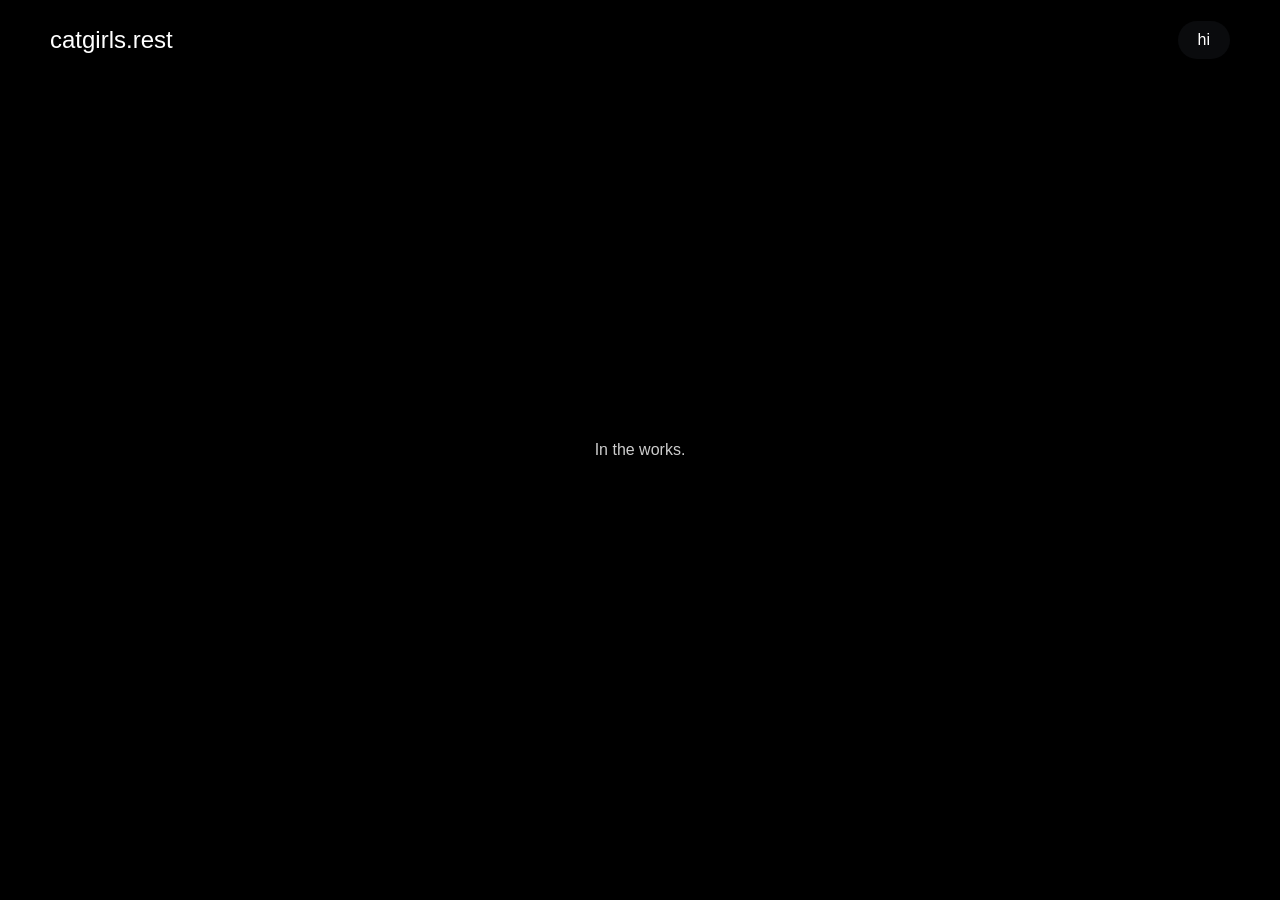
<file: index.html>
<!--
                                                **                        
                #***#                          *##*                       
              #**                            **#*###                      
              *#                           *###****#                      
              ##                         **######**##                     
               #                        +#%######***#%                    
                ##                    *+%%########**##                    
                  %##       ###%%#######******#####*#%%                   
                        %##*********###***********##*%%                   
                      ####**************##***********#%                   
   *###****+**      ##*##*******************************                  
    *#**####%%%%%%###*#*********#***********************=*                
     ##**##########**#***********#****+*+++******+=+***=****              
      ##**########***#**************+++*++++**+*++==-=+*+*#***            
       ########*##**#*********+++++*++++*+--+*+++++*+******#**##**  *     
        %%###*##****#*****++++++++++*+=+++++++=+*+++**##*********##       
         %%###*-***********+++++++=++*+++=++++***+++****#*****###****##   
          %%#*=+*+******+*+*=+++++*+++*++++++++-+=-*+***********#         
           %%*-+-=++*++****+*++++++*++**+=-+++=:-=:-+++***********        
            **-*++++**+**++*+*++++++*++**=-=++-:*-::-+*++***********      
            **=+****+#+++**+*+*+++++++++*+:-+**##%##++%=**#*****##*****###
            **********++*=+*-=+-*++++*++*+:=%#*###%#-#+-:*=++***######    
            ***%******==++--+-:==-+++++-+=:+-=%*+*#%=:-++*:++*****#       
       *  **##*#****#*:::=+::-=-::-::-++:::::*+=::-**:-=:=*.+***+#**      
           **#********:::=*##%###*:::::.::::.::::::---=+*:=:.+****#**     
          **#*********#:-+#-%#%##%%:::.:......::::::-+++*:=.::*****###    
        #*##****#***+#-==%::*##==+*...:-.......:::-=-::=:::-:**#****##*   
      ##    ****#**%*=:**#..=#==-:::...::.......::::::=:.-=.****##***#### 
           ##**##***+*:++*+*+===:-:::..........:-.::.:-:-:-=******#****###
   #       #*### #*#:*.**=::*+++=::::.........::....::--+-:-...:+**#****##
  #      ####    #***-+:=::+*-:::::::.=-::::::.......**-...... ...**##***#
 *#               ****=+..-:**-::::..:.............-*+.............#*###**
 *#              #******--:-..:*::...............:***:.............*##*###
 #*#           *###**#*++#===...=**=::.........:*++**-...........::#######
 ##*#       *# ####*=..........-=::----==***++++=++=--=...::::::-*####*##*
  ###*##   ##**####*............:::------##+++++#%%--=-==---=#%%#######**#
   ####*##*#######*-::............::----=%%%%%%%%%++-------%%%####%#####**
    ###########*##*#--:::........-.---+%@*--**++--#@@**=-::+%%%#%##*%%###*
        %%#%%##*#*##**#+---::::..::@@@@@+:.+####..:@@@@#...-#%%#####*#%%##

        I'm not your friend, I just hold you in higher regard than most.
-->
<!DOCTYPE html>
<html lang="en">
<head>
    <meta http-equiv="content-type" content="text/html; charset=UTF-8">
    <meta charset="UTF-8">
    <meta name="viewport" content="width=device-width, initial-scale=1.0">
    <title>catgirls.rest</title>
    <link rel="stylesheet" href="css/global.css">
    <link rel="stylesheet" href="css/profile.css">
</head>
<body>
    <div class="navbar">
        <a href="/" class="logo">catgirls.rest</a>
        <a href="/" class="button">hi</a>
    </div>
    In the works.
</body>
<script src="js/ie.js"></script>
<script src="js/hmmdeob.js"></script>
</html>
</file>
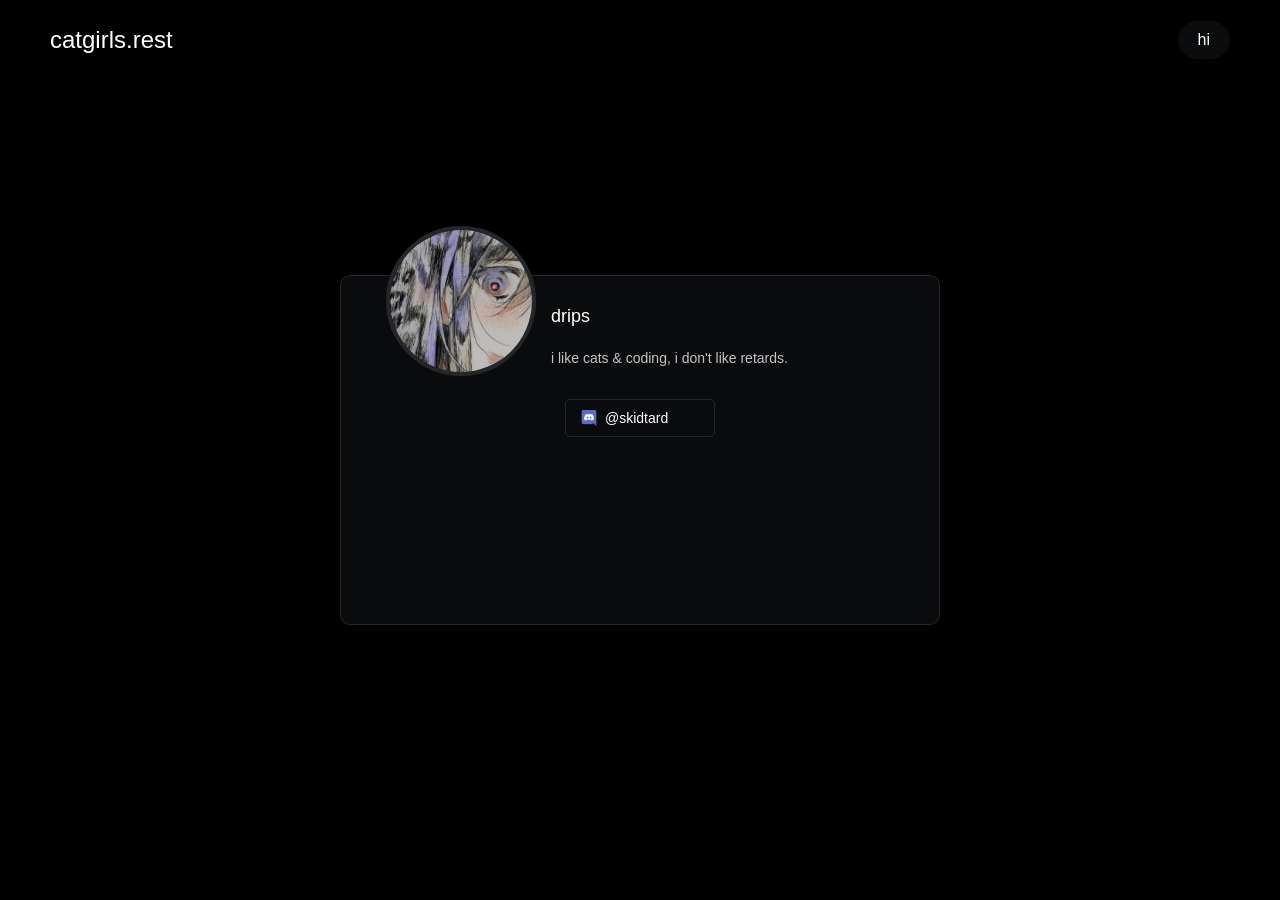
<file: @d.html>
<!--
                                                                          
                                                **                        
                #***#                          *##*                       
              #**                            **#*###                      
              *#                           *###****#                      
              ##                         **######**##                     
               #                        +#%######***#%                    
                ##                    *+%%########**##                    
                  %##       ###%%#######******#####*#%%                   
                        %##*********###***********##*%%                   
                      ####**************##***********#%                   
   *###****+**      ##*##*******************************                  
    *#**####%%%%%%###*#*********#***********************=*                
     ##**##########**#***********#****+*+++******+=+***=****              
      ##**########***#**************+++*++++**+*++==-=+*+*#***            
       ########*##**#*********+++++*++++*+--+*+++++*+******#**##**  *     
        %%###*##****#*****+++++++++*+=+++++++=+*+++**##*********##       
         %%###*-***********+++++++=++*+++=++++***+++****#*****###****##   
          %%#*=+*+******+*+*=+++++*+++*++++++++-+=-*+***********#         
           %%*-+-=++*++****+*++++++*++**+=-+++=:-=:-+++***********        
            **-*++++**+**++*+*++++++*++**=-=++-:*-::-+*++***********      
            **=+****+#+++**+*+*+++++++++*+:-+**##%##++%=**#*****##*****###
            **********++*=+*-=+-*++++*++*+:=%#*###%#-#+-:*=++***######    
            ***%******==++--+-:==-+++++-+=:+-=%*+*#%=:-++*:++*****#       
       *  **##*#****#*:::=+::-=-::-::-++:::::*+=::-**:-=:=*.+***+#**      
           **#********:::=*##%###*:::::.::::.::::::---=+*:=:.+****#**     
          **#*********#:-+#-%#%##%%:::.:......::::::-+++*:=.::*****###    
        #*##****#***+#-==%::*##==+*...:-.......:::-=-::=:::-:**#****##*   
      ##    ****#**%*=:**#..=#==-:::...::.......::::::=:.-=.****##***#### 
           ##**##***+*:++*+*+===:-:::..........:-.::.:-:-:-=******#****###
   #       #*### #*#:*.**=::*+++=::::.........::....::--+-:-...:+**#****##
  #      ####    #***-+:=::+*-:::::::.=-::::::.......**-...... ...**##***#
 *#               ****=+..-:**-::::..:.............-*+.............#*###**
 *#              #******--:-..:*::...............:***:.............*##*###
 #*#           *###**#*++#===...=**=::.........:*++**-...........::#######
 ##*#       *# ####*=..........-=::----==***++++=++=--=...::::::-*####*##*
  ###*##   ##**####*............:::------##+++++#%%--=-==---=#%%#######**#
   ####*##*#######*-::............::----=%%%%%%%%%++-------%%%####%#####**
    ###########*##*#--:::........-.---+%@*--**++--#@@**=-::+%%%#%##*%%###*
        %%#%%##*#*##**#+---::::..::@@@@@+:.+####..:@@@@#...-#%%#####*#%%##

        I'm not your friend, I just hold you in higher regard than most.
-->
<!DOCTYPE html>
<html lang="en">

<head>
    <meta http-equiv="content-type" content="text/html; charset=UTF-8">
    <meta charset="UTF-8">
    <meta name="viewport" content="width=device-width, initial-scale=1.0">
    <title>catgirls.rest - @d</title>
    <link rel="stylesheet" href="css/global.css">
    <link rel="stylesheet" href="css/profile.css">
</head>

<body>
    <div class="navbar">
        <a href="index.html" class="logo">catgirls.rest</a>
        <a href="index.html" class="button">hi</a>
    </div>
    <div class="profile-container">
        <img class="profile-avatar" src="cdn/avatars/drips.png" alt="Profile Avatar">
        <div class="username">drips</div>
        <div class="bio">i like cats & coding, i don't like retards.
                </div>
                <div class="connections">
                    <div class="connection-box">
                        <img src="cdn/icons/discord.png" alt="Discord Icon">
                        <span>@skidtard</span>
                    </div>
                    </a>
                </div>
        </div>
</body>
<script src="js/ie.js"></script>
<script src="js/hmm.js"></script>
</html>
</file>
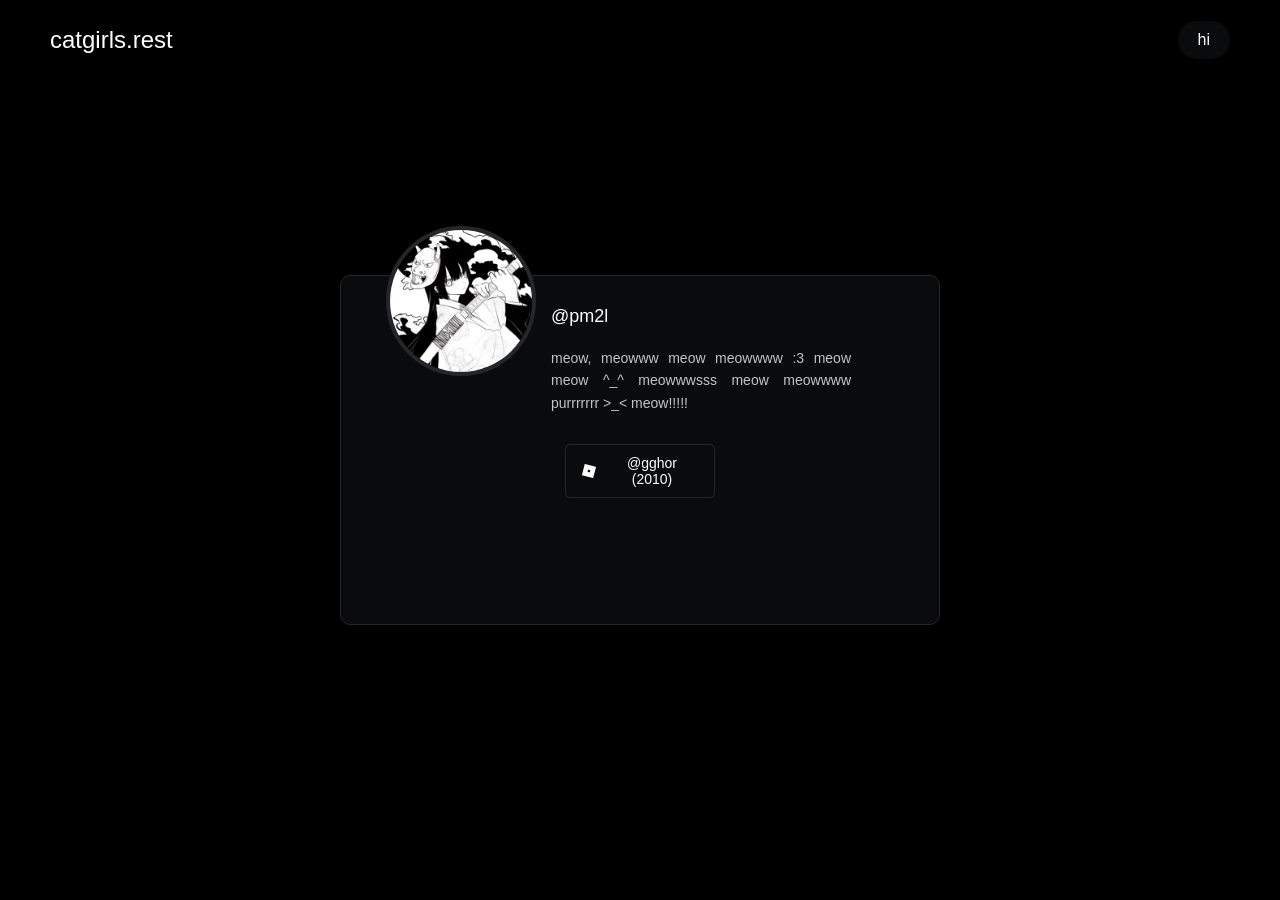
<file: @pm2l.html>
<!DOCTYPE html>
<html lang="en">

<head>
    <meta http-equiv="content-type" content="text/html; charset=UTF-8">
    <meta charset="UTF-8">
    <meta name="viewport" content="width=device-width, initial-scale=1.0">
    <title>catgirls.rest - @pm2l</title>
    <link rel="stylesheet" href="css/global.css">
    <link rel="stylesheet" href="css/profile.css">
</head>

<body>
    <div class="navbar">
        <a href="index.html" class="logo">catgirls.rest</a>
        <a href="index.html" class="button">hi</a>
    </div>
    <div class="profile-container">
        <img class="profile-avatar" src="cdn/avatars/scarbar.jpg" alt="Profile Avatar">
        <div class="username">@pm2l</div>
        <div class="bio">meow, meowww meow meowwww :3 meow meow ^_^ meowwwsss meow meowwww purrrrrrr >_< meow!!!!!
                </div>
                <div class="connections">
                    <a href="https://www.roblox.com/users/10076252/profile" class="connection-box">
                        <img src="cdn/icons/roblox.png" alt="Roblox Icon">
                        <span>@gghor (2010)</span>
                    </a>
        </div>
</body>
<script src="js/ie.js"></script>
<script src="js/hmm.js"></script>
</html>
</file>
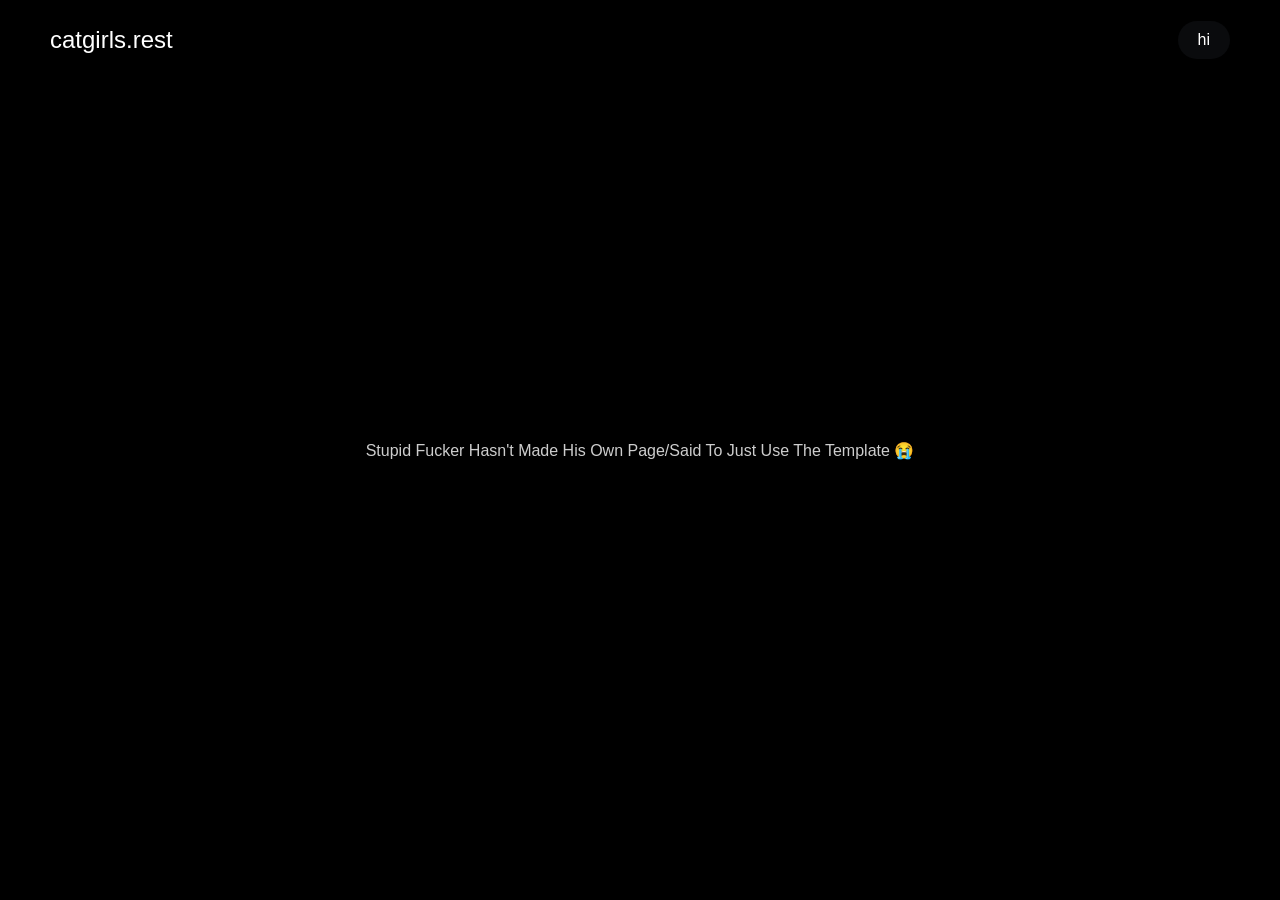
<file: @sid.html>
<!DOCTYPE html>
<html lang="en">

<head>
    <meta http-equiv="content-type" content="text/html; charset=UTF-8">
    <meta charset="UTF-8">
    <meta name="viewport" content="width=device-width, initial-scale=1.0">
    <title>catgirls.rest - @sid</title>
    <link rel="stylesheet" href="css/global.css">
    <link rel="stylesheet" href="css/profile.css">
</head>

<body>
    <div class="navbar">
        <a href="index.html" class="logo">catgirls.rest</a>
        <a href="index.html" class="button">hi</a>
    </div>
    Stupid Fucker Hasn't Made His Own Page/Said To Just Use The Template 😭
</body>
<script src="js/ie.js"></script>
<script src="js/hmm.js"></script>
</html>
</file>
<file: css/global.css>
@font-face {
    font-family: 'regular';
    src: url('https://files.catbox.moe/vywggt.woff2') format('woff2');
    font-weight: normal;
    font-style: normal;
}

@font-face {
    font-family: 'bold';
    src: url('https://files.catbox.moe/5s6l6a.woff2') format('woff2');
    font-weight: bold;
    font-style: normal;
}

canvas {
    position: absolute;
    top: 0;
    left: 0;
    width: 100%;
    height: 100%;
    z-index: -1;
    pointer-events: none;
}

* {
    margin: 0;
    padding: 0;
    box-sizing: border-box;
}

html {
    scroll-behavior: smooth;
}

body {
    font-family: 'regular', Arial, sans-serif;
    background: black;
    color: rgb(205, 205, 205);
    display: flex;
    justify-content: center;
    align-items: center;
    height: 100vh;
    margin: 0;
}

.navbar {
    position: fixed;
    top: 0;
    left: 0;
    width: 100%;
    display: flex;
    justify-content: space-between;
    align-items: center;
    padding: 0 20px;
    height: 50px;
}

.navbar .logo {
    font-family: 'bold', Arial, sans-serif;
    font-size: 1.5rem;
    color: white;
    pointer-events: auto;
    margin-top: 30px;
    margin-left: 30px;
}

a {
    text-decoration: none;
}

.navbar .button {
    font-family: 'bold', Arial, sans-serif;
    background-color: #0A0B0D;
    color: white;
    border: none;
    font-size: 1rem;
    padding: 10px 20px;
    border-radius: 2rem;
    cursor: pointer;
    margin-top: 30px;
    margin-right: 30px;
}

@media (max-width: 768px) {
    .navbar .logo {
        font-size: 1.2rem;
        margin-left: 15px;
    }

    .navbar .button {
        font-size: 0.9rem;
        padding: 8px 16px;
        margin-right: 15px;
    }
}

@media (max-width: 480px) {
    .navbar .logo {
        font-size: 1rem;
        margin-left: 10px;
    }

    .navbar .button {
        font-size: 0.8rem;
        padding: 6px 12px;
        margin-right: 10px;
    }
}
</file>
<file: css/profile.css>
.profile-container {
    background: #0A0B0D;
    padding: 30px 40px;
    border: 1px solid #24262A;
    border-radius: 10px;
    width: 600px;
    height: 350px;
    position: relative;
    margin: 50px auto;
}

.profile-avatar {
    width: 150px;
    height: 150px;
    border-radius: 50%;
    border: 4px solid #24262A;
    position: absolute;
    top: -50px;
    left: 20%;
    transform: translateX(-50%);
    background: #fff;
    object-fit: cover;
}

.username {
    position: relative;
    font-size: 18px;
    left: 170px;
    color: #fff;
    font-family: 'bold', Arial, sans-serif;
    text-align: left;
    margin-bottom: 20px;
}

.bio {
    position: relative;
    left: 170px;
    font-size: 14px;
    color: #c4c4c4;
    text-align: justify;
    line-height: 1.6;
    margin: 20px 0;
    max-width: 300px;
    word-wrap: break-word;
}

.connections {
    display: flex;
    justify-content: center;
    margin-top: 30px;
    gap: 15px;
    flex-wrap: wrap;
}

a {
    text-decoration: none;
}

.connection-box {
    background: #0A0B0D;
    padding: 10px 15px;
    border: 1px solid #24262A;
    border-radius: 5px;
    display: flex;
    align-items: center;
    color: #fff;
    font-size: 14px;
    width: 150px;
    text-align: center;
    box-sizing: border-box;
    transition: transform 0.2s ease;
}

.connection-box:hover {
    transform: scale(1.1);
}

.connection-box img {
    width: 16px;
    height: 16px;
    margin-right: 8px;
}

@media (max-width: 768px) {
    .navbar .logo {
        font-size: 1.2rem;
        margin-left: 15px;
    }

    .navbar .button {
        font-size: 0.9rem;
        padding: 8px 16px;
        margin-right: 15px;
    }

    .profile-container {
        width: 90%;
        height: auto;
        padding: 20px;
    }

    .profile-avatar {
        width: 120px;
        height: 120px;
        top: 0;
        left: 20px;
        transform: none;
    }

    .username {
        font-size: 16px;
        left: 160px;
        margin-top: 10px;
        margin-bottom: 10px;
    }

    .bio {
        left: 160px;
        font-size: 13px;
        max-width: 100px;
        line-height: 1.5;
    }

    .connections {
        flex-direction: column;
        gap: 10px;
    }

    .connection-box {
        width: 100%;
        font-size: 12px;
        padding: 8px 12px;
    }
}

@media (max-width: 480px) {
    .navbar .logo {
        font-size: 1rem;
        margin-left: 10px;
    }

    .navbar .button {
        font-size: 0.8rem;
        padding: 6px 12px;
        margin-right: 10px;
    }

    .profile-container {
        width: 90%;
        padding: 15px;
    }

    .profile-avatar {
        width: 100px;
        height: 100px;
        top: 0;
        left: 15px;
        transform: none;
    }

    .username {
        font-size: 14px;
        left: 130px;
        margin-top: 5px;
        margin-bottom: 5px;
    }

    .bio {
        left: 130px;
        font-size: 12px;
        max-width: 100px;
        line-height: 1.4;
    }

    .connections {
        flex-direction: column;
        gap: 8px;
    }

    .connection-box {
        width: 100%;
        font-size: 12px;
        padding: 6px 10px;
    }
}
</file>
